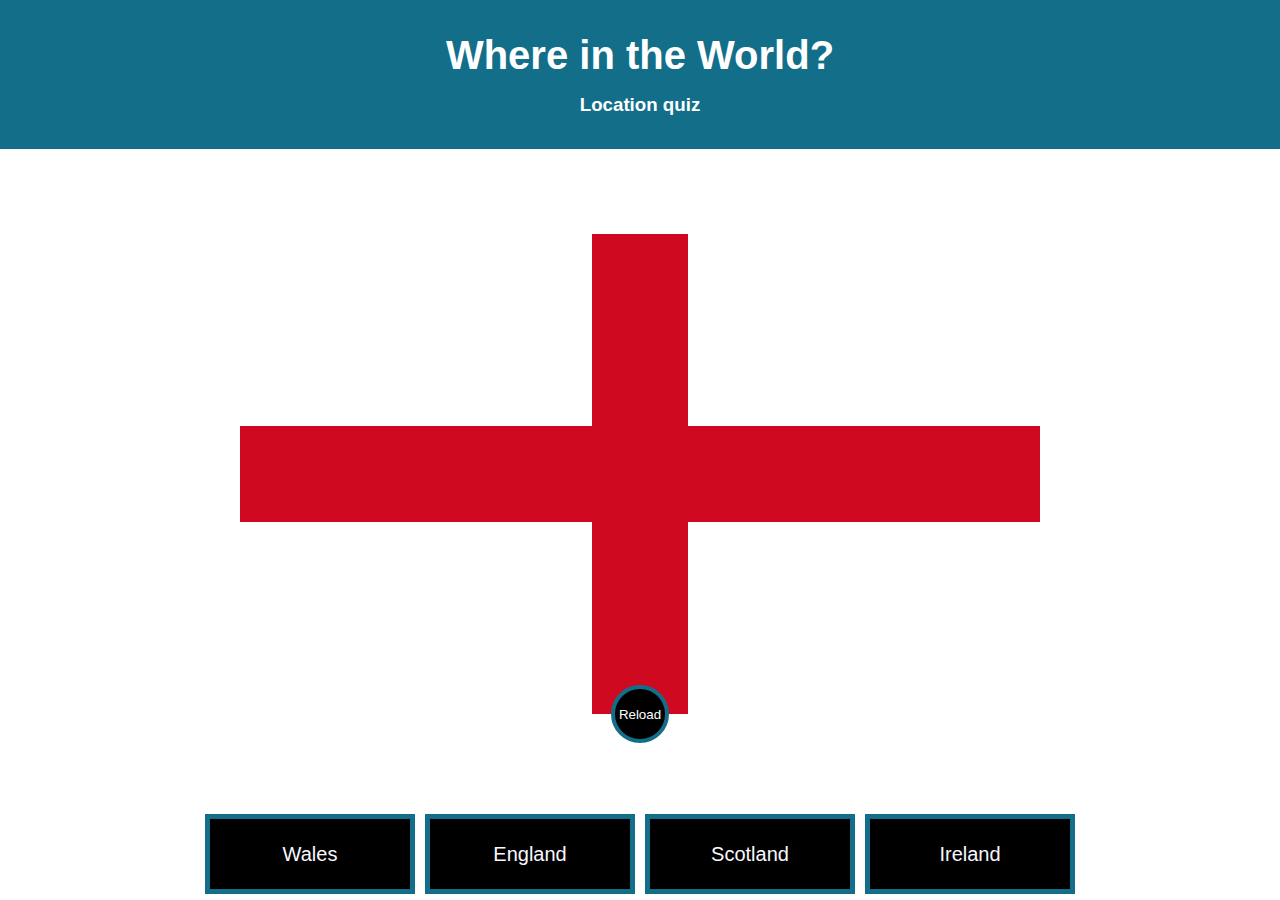
<file: easy.html>
<!DOCTYPE html>
<html lang="en">
<head>
    <meta charset="UTF-8">
    <meta name="viewport" content="width=device-width, initial-scale=1.0">
    <title>Where in the world?</title>
    <link rel="stylesheet" href="easy.css">
</head>
<body>
    
    <div id="main-heading">
        <h1 id="heading">Where in the World?</h1>
    </div>

    <div id="main-subheading">
        <h3 id="subheading">Location quiz</h3>
    </div>

    <div id="main-score">
        <p>Current Score:</p>
        <div id="score">0</div>
    </div>

    <div id="questions">
        <img id="image" src="questions/flags/england.png" alt="">
    </div>
    
    <div id="main-reload">
        <button id="reload" type="reset">Reload</button>
    </div>

    <div id="answers">
        <button type="button" id="option1">Wales</button>
        <button type="button" id="option2">England</button>
        <button type="button" id="option3">Scotland</button>
        <button type="button" id="option4">Ireland</button>
    </div>

    <script src="easy.js"></script>
</body>
</html>
</file>
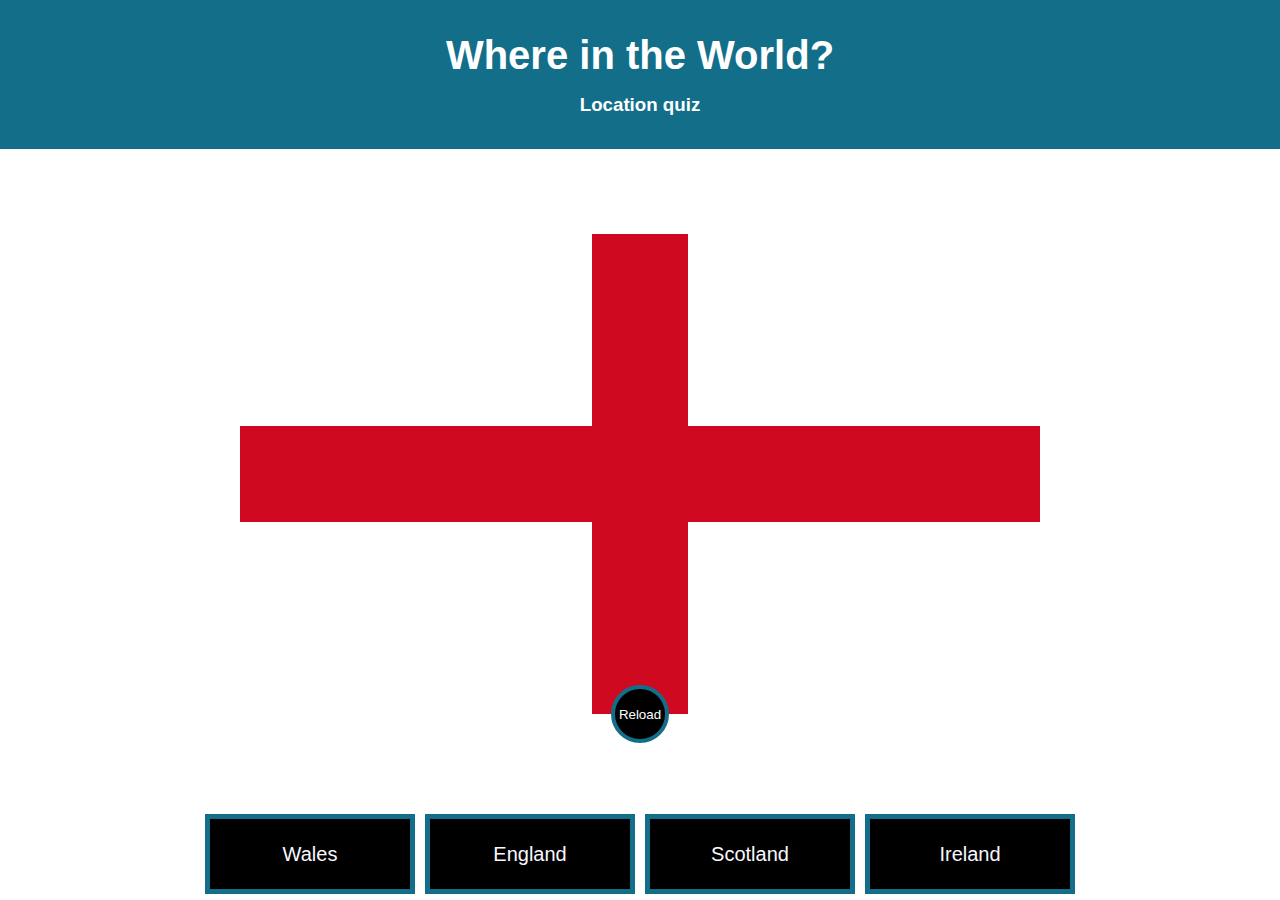
<file: flags.html>
<!DOCTYPE html>
<html lang="en">
<head>
    <meta charset="UTF-8">
    <meta name="viewport" content="width=device-width, initial-scale=1.0">
    <title>Where in the world?</title>
    <link rel="stylesheet" href="flags.css">
</head>
<body>
    
    <div id="main-heading">
        <h1 id="heading">Where in the World?</h1>
    </div>

    <div id="main-subheading">
        <h3 id="subheading">Location quiz</h3>
    </div>

    <div id="main-score">
        <p>Current Score:</p>
        <div id="score">0</div>
    </div>

    <div id="questions">
        <img id="image" src="questions/flags/england.png" alt="">
    </div>
    
    <div id="main-reload">
        <button id="reload" type="reset">Reload</button>
    </div>

    <div id="answers">
        <button type="button" id="option1">Wales</button>
        <button type="button" id="option2">England</button>
        <button type="button" id="option3">Scotland</button>
        <button type="button" id="option4">Ireland</button>
    </div>

    <script src="flags.js"></script>
</body>
</html>
</file>
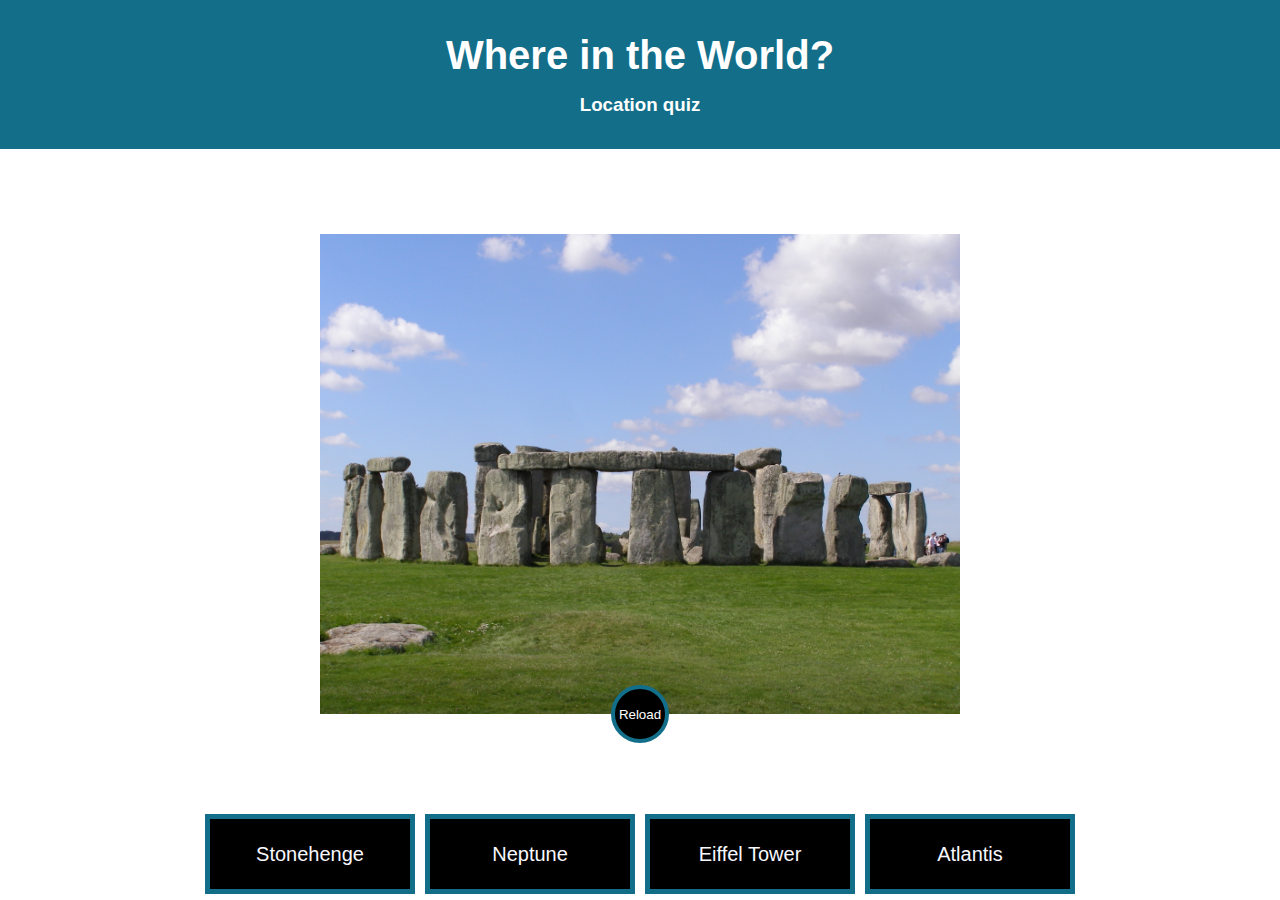
<file: mixed.html>
<!DOCTYPE html>
<html lang="en">
<head>
    <meta charset="UTF-8">
    <meta name="viewport" content="width=device-width, initial-scale=1.0">
    <title>Where in the world?</title>
    <link rel="stylesheet" href="style.css">
</head>
<body>
    
    <div id="main-heading">
        <h1 id="heading">Where in the World?</h1>
    </div>

    <div id="main-subheading">
        <h3 id="subheading">Location quiz</h3>
    </div>

    <div id="main-score">
        <p>Current Score:</p>
        <div id="score">0</div>
    </div>

    <div id="questions">
        <img id="image" src="questions/stonehenge.jpg" alt="">
    </div>
    
    <div id="main-reload">
        <button id="reload" type="reset">Reload</button>
    </div>

    <div id="answers">
        <button type="button" id="option1">Stonehenge</button>
        <button type="button" id="option2">Neptune</button>
        <button type="button" id="option3">Eiffel Tower</button>
        <button type="button" id="option4">Atlantis</button>
    </div>

    <script src="index.js"></script>
</body>
</html>
</file>
<file: easy.css>
*{
    margin: 0;
    padding: 0;
    font-family: Verdana, Geneva, Tahoma, sans-serif;
}

#main-heading{
    height: 110px;
    background-color:rgb(19, 110, 138);
    color: white;
    display: flex;
    justify-content: center;
    align-items: center;
    margin-bottom: -1rem;
}

#main-subheading{
    background-color:rgb(19, 110, 138);
    color: white;
    height: 55px;
}

#heading{
    text-align: center;
    font-size: 40px;
}

#subheading{
    text-align: center;
    font-family:Verdana, Geneva, Tahoma, sans-serif;
}

#questions{
    display: flex;
    width: 100%;
    align-items: center;
    justify-content: center;
    height: 580px;
    margin-bottom: -125px;
}

#image{
    height: 480px;
    width: 650x;
    /* border: 5px solid rgb(54, 189, 223); */
}

#option1, #option2, #option3, #option4{
    height: 80px;
    width: 210px;
    font-size: 20px;
    cursor: pointer;
    background-color: black;
    color:ghostwhite;
    border-top: 5px solid rgb(19, 110, 138);
    border-left: 5px solid rgb(19, 110, 138);
    border-right: 5px solid rgb(19, 110, 138);
    border-bottom: 5px solid rgb(19, 110, 138);
    margin-left: 5px;
    margin-right: 5px;
}

#main-score{
    visibility: hidden;
    height: 125px;
    display: flex;
    align-items: center;
    justify-content: center;
    margin-bottom: -90px;
}

#score{
    margin-left: 0.5rem;
}

#answers{
    display: flex;
    align-items: center;
    justify-content: center;
}

#main-reload{
    height: 150px;
    display: flex;
    align-items: center;
    justify-content: center;
    margin-bottom: 25px;
}

#reload{
    width: 58px;
    height: 58px;
    border-radius: 50%;
    background-color: black;
    color: white;
    border-top: 4px solid rgb(19, 110, 138);
    border-left: 4px solid rgb(19, 110, 138);
    border-right: 4px solid rgb(19, 110, 138);
    border-bottom: 4px solid rgb(19, 110, 138);
    cursor: pointer;
}
</file>
<file: flags.css>
*{
    margin: 0;
    padding: 0;
    font-family: Verdana, Geneva, Tahoma, sans-serif;
}

#main-heading{
    height: 110px;
    background-color:rgb(19, 110, 138);
    color: white;
    display: flex;
    justify-content: center;
    align-items: center;
    margin-bottom: -1rem;
}

#main-subheading{
    background-color:rgb(19, 110, 138);
    color: white;
    height: 55px;
}

#heading{
    text-align: center;
    font-size: 40px;
}

#subheading{
    text-align: center;
    font-family:Verdana, Geneva, Tahoma, sans-serif;
}

#questions{
    display: flex;
    width: 100%;
    align-items: center;
    justify-content: center;
    height: 580px;
    margin-bottom: -125px;
}

#image{
    height: 480px;
    width: 650x;
    /* border: 5px solid rgb(54, 189, 223); */
}

#option1, #option2, #option3, #option4{
    height: 80px;
    width: 210px;
    font-size: 20px;
    cursor: pointer;
    background-color: black;
    color:ghostwhite;
    border-top: 5px solid rgb(19, 110, 138);
    border-left: 5px solid rgb(19, 110, 138);
    border-right: 5px solid rgb(19, 110, 138);
    border-bottom: 5px solid rgb(19, 110, 138);
    margin-left: 5px;
    margin-right: 5px;
}

#main-score{
    visibility: hidden;
    height: 125px;
    display: flex;
    align-items: center;
    justify-content: center;
    margin-bottom: -90px;
}

#score{
    margin-left: 0.5rem;
}

#answers{
    display: flex;
    align-items: center;
    justify-content: center;
}

#main-reload{
    height: 150px;
    display: flex;
    align-items: center;
    justify-content: center;
    margin-bottom: 25px;
}

#reload{
    width: 58px;
    height: 58px;
    border-radius: 50%;
    background-color: black;
    color: white;
    border-top: 4px solid rgb(19, 110, 138);
    border-left: 4px solid rgb(19, 110, 138);
    border-right: 4px solid rgb(19, 110, 138);
    border-bottom: 4px solid rgb(19, 110, 138);
    cursor: pointer;
}
</file>
<file: style.css>
*{
    margin: 0;
    padding: 0;
    font-family: Verdana, Geneva, Tahoma, sans-serif;
}

#main-heading{
    height: 110px;
    background-color:rgb(19, 110, 138);
    color: white;
    display: flex;
    justify-content: center;
    align-items: center;
    margin-bottom: -1rem;
}

#main-subheading{
    background-color:rgb(19, 110, 138);
    color: white;
    height: 55px;
}

#heading{
    text-align: center;
    font-size: 40px;
}

#subheading{
    text-align: center;
    font-family:Verdana, Geneva, Tahoma, sans-serif;
}

#questions{
    display: flex;
    width: 100%;
    align-items: center;
    justify-content: center;
    height: 580px;
    margin-bottom: -125px;
}

#image{
    height: 480px;
    width: 650x;
    /* border: 5px solid rgb(54, 189, 223); */
}

#option1, #option2, #option3, #option4{
    height: 80px;
    width: 210px;
    font-size: 20px;
    cursor: pointer;
    background-color: black;
    color:ghostwhite;
    border-top: 5px solid rgb(19, 110, 138);
    border-left: 5px solid rgb(19, 110, 138);
    border-right: 5px solid rgb(19, 110, 138);
    border-bottom: 5px solid rgb(19, 110, 138);
    margin-left: 5px;
    margin-right: 5px;
}

#main-score{
    visibility: hidden;
    height: 125px;
    display: flex;
    align-items: center;
    justify-content: center;
    margin-bottom: -90px;
}

#score{
    margin-left: 0.5rem;
}

#answers{
    display: flex;
    align-items: center;
    justify-content: center;
}

#main-reload{
    height: 150px;
    display: flex;
    align-items: center;
    justify-content: center;
    margin-bottom: 25px;
}

#reload{
    width: 58px;
    height: 58px;
    border-radius: 50%;
    background-color: black;
    color: white;
    border-top: 4px solid rgb(19, 110, 138);
    border-left: 4px solid rgb(19, 110, 138);
    border-right: 4px solid rgb(19, 110, 138);
    border-bottom: 4px solid rgb(19, 110, 138);
    cursor: pointer;
}
</file>
